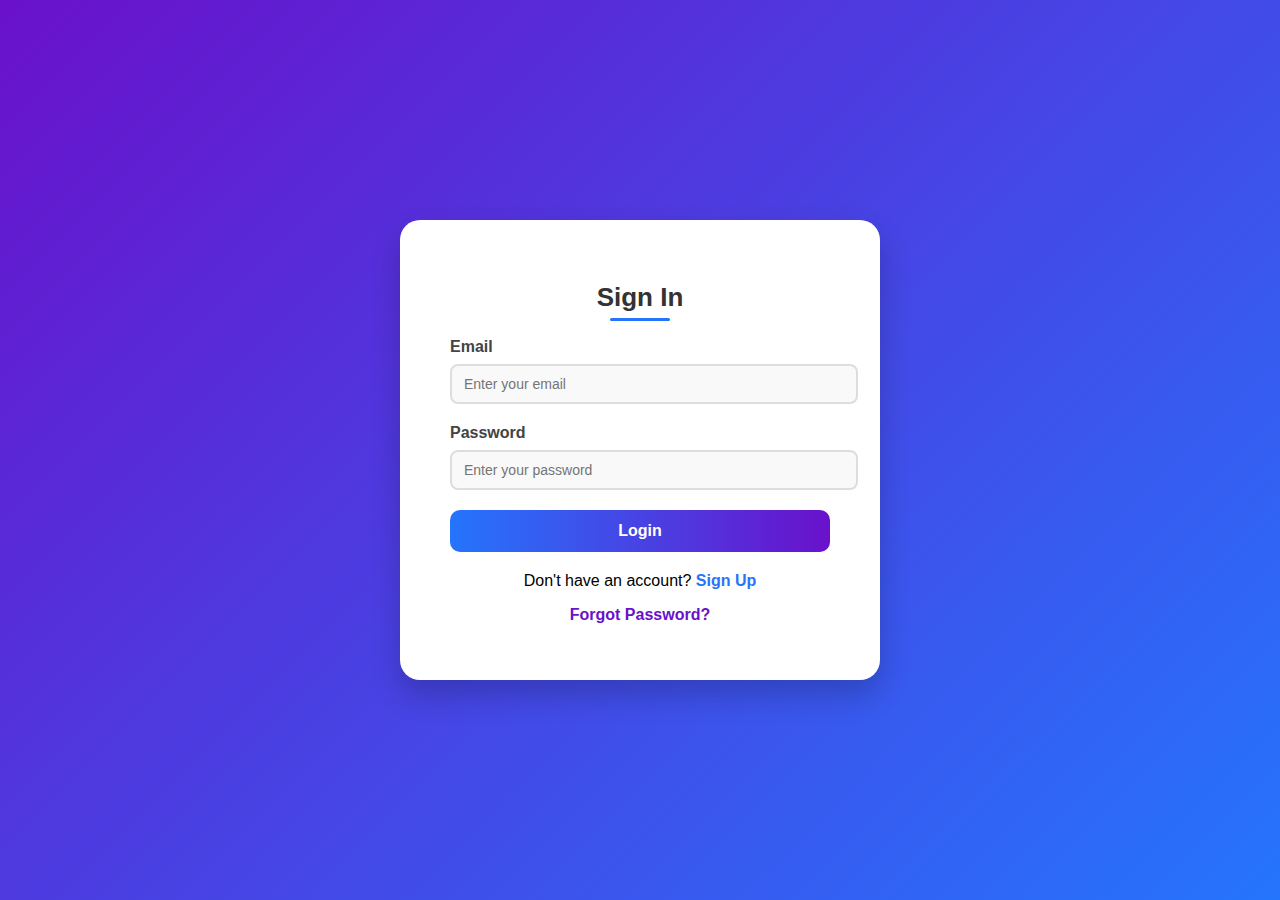
<file: index.html>
<!DOCTYPE html>
<html lang="en">
<head>
  <meta charset="UTF-8" />
  <meta name="viewport" content="width=device-width, initial-scale=1.0" />
  <title>Sign In</title>
  <link rel="stylesheet" href="style.css" />
</head>
<body>
  <div class="container">
    <form class="signup-form">
      <h2>Sign In</h2>

      <div class="input-group">
        <label for="email">Email</label>
        <input type="email" id="email" placeholder="Enter your email" required />
      </div>

      <div class="input-group">
        <label for="password">Password</label>
        <input type="password" id="password" placeholder="Enter your password" required />
      </div>
    <button type="button" class="login-btn" onclick="window.location.href='Dashboard/dashboard.html'">
    Login
    </button>


      <div style="text-align:center; margin-top: 20px;">
        <p>
          Don't have an account?
          <a href="signup.html" style="color:#2575fc; text-decoration:none; font-weight:600;">
            Sign Up
          </a>
        </p>
        <p>
          <a href="#" id="forgotPassword" style="color:#6a11cb; text-decoration:none; font-weight:600;">
            Forgot Password?
          </a>
        </p>
      </div>
    </form>
  </div>

  <script src="script.js"></script>
</body>
</html>
</file>
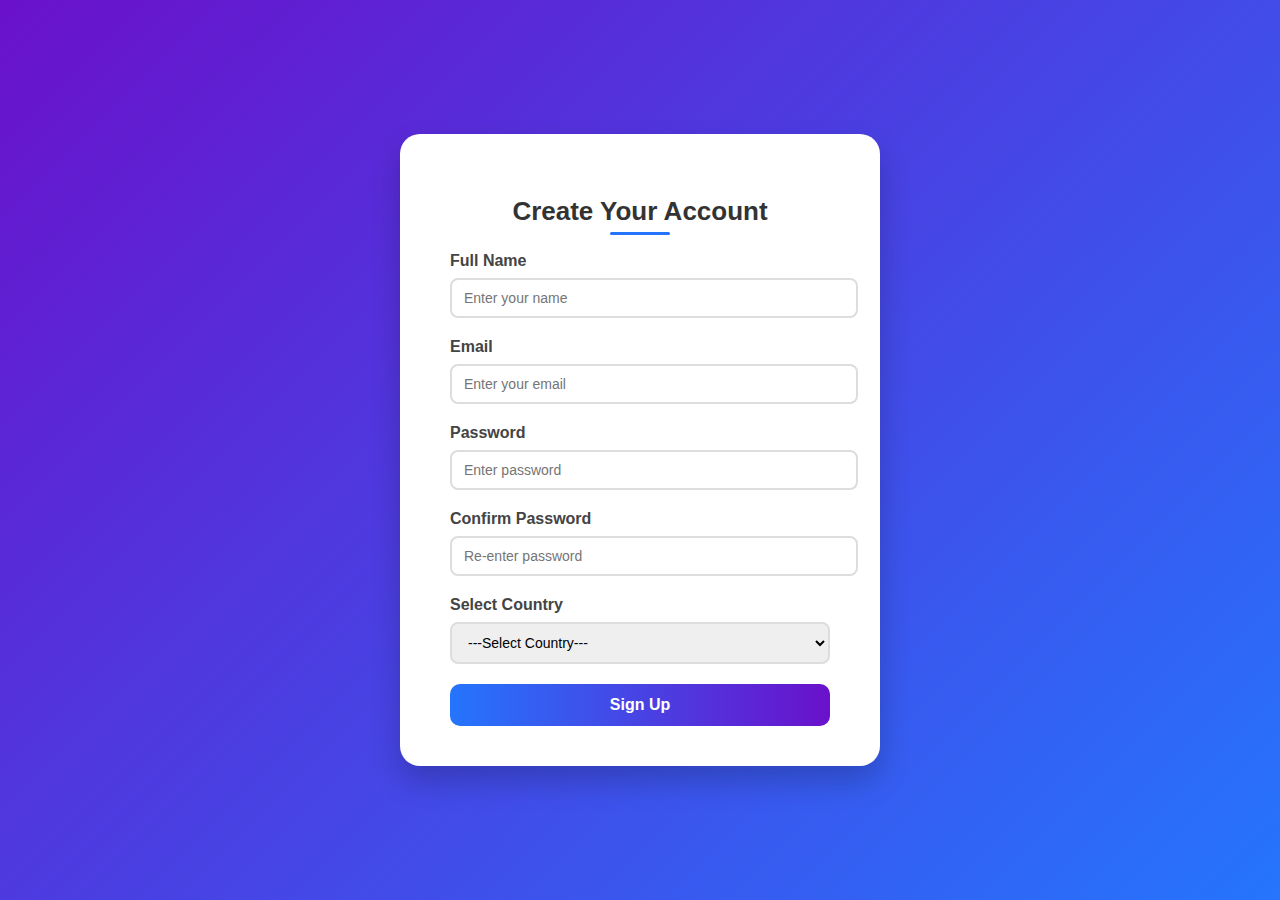
<file: signup.html>
<!DOCTYPE html>
<html lang="en">
<head>
  <meta charset="UTF-8" />
  <meta name="viewport" content="width=device-width, initial-scale=1.0" />
  <title>Signup Page</title>
  <link rel="stylesheet" href="signup.css" />
</head>
<body>
  <div class="container">
    <form class="signup-form">
      <h2>Create Your Account</h2>

      <div class="input-group">
        <label>Full Name</label>
        <input type="text" placeholder="Enter your name" required />
      </div>

      <div class="input-group">
        <label>Email</label>
        <input type="email" placeholder="Enter your email" required />
      </div>

      <div class="input-group">
        <label>Password</label>
        <input type="password" placeholder="Enter password" required />
      </div>

      <div class="input-group">
        <label>Confirm Password</label>
        <input type="password" placeholder="Re-enter password" required />
      </div>

      <div class="input-group">
        <label>Select Country</label>
        <select required>
          <option value="">---Select Country---</option>
            <option>Afghanistan</option>
            <option>Albania</option>
            <option>Algeria</option>
            <option>Andorra</option>
            <option>Angola</option>
            <option>Antigua and Barbuda</option>
            <option>Argentina</option>
            <option>Armenia</option>
            <option>Australia</option>
            <option>Austria</option>
            <option>Azerbaijan</option>
            <option>Bahamas</option>
            <option>Bahrain</option>
            <option>Bangladesh</option>
            <option>Barbados</option>
            <option>Belarus</option>
            <option>Belgium</option>
            <option>Belize</option>
            <option>Benin</option>
            <option>Bhutan</option>
            <option>Bolivia</option>
            <option>Bosnia and Herzegovina</option>
            <option>Botswana</option>
            <option>Brazil</option>
            <option>Brunei</option>
            <option>Bulgaria</option>
            <option>Burkina Faso</option>
            <option>Burundi</option>
            <option>Cabo Verde</option>
            <option>Cambodia</option>
            <option>Cameroon</option>
            <option>Canada</option>
            <option>Central African Republic</option>
            <option>Chad</option>
            <option>Chile</option>
            <option>China</option>
            <option>Colombia</option>
            <option>Comoros</option>
            <option>Congo (Congo-Brazzaville)</option>
            <option>Costa Rica</option>
            <option>Croatia</option>
            <option>Cuba</option>
            <option>Cyprus</option>
            <option>Czechia (Czech Republic)</option>
            <option>Democratic Republic of the Congo</option>
            <option>Denmark</option>
            <option>Djibouti</option>
            <option>Dominica</option>
            <option>Dominican Republic</option>
            <option>Ecuador</option>
            <option>Egypt</option>
            <option>El Salvador</option>
            <option>Equatorial Guinea</option>
            <option>Eritrea</option>
            <option>Estonia</option>
            <option>Eswatini</option>
            <option>Ethiopia</option>
            <option>Fiji</option>
            <option>Finland</option>
            <option>France</option>
            <option>Gabon</option>
            <option>Gambia</option>
            <option>Georgia</option>
            <option>Germany</option>
            <option>Ghana</option>
            <option>Greece</option>
            <option>Grenada</option>
            <option>Guatemala</option>
            <option>Guinea</option>
            <option>Guinea-Bissau</option>
            <option>Guyana</option>
            <option>Haiti</option>
            <option>Holy See</option>
            <option>Honduras</option>
            <option>Hungary</option>
            <option>Iceland</option>
            <option>India</option>
            <option>Indonesia</option>
            <option>Iran</option>
            <option>Iraq</option>
            <option>Ireland</option>
            <option>Israel</option>
            <option>Italy</option>
            <option>Jamaica</option>
            <option>Japan</option>
            <option>Jordan</option>
            <option>Kazakhstan</option>
            <option>Kenya</option>
            <option>Kiribati</option>
            <option>Kuwait</option>
            <option>Kyrgyzstan</option>
            <option>Laos</option>
            <option>Latvia</option>
            <option>Lebanon</option>
            <option>Lesotho</option>
            <option>Liberia</option>
            <option>Libya</option>
            <option>Liechtenstein</option>
            <option>Lithuania</option>
            <option>Luxembourg</option>
            <option>Madagascar</option>
            <option>Malawi</option>
            <option>Malaysia</option>
            <option>Maldives</option>
            <option>Mali</option>
            <option>Malta</option>
            <option>Marshall Islands</option>
            <option>Mauritania</option>
            <option>Mauritius</option>
            <option>Mexico</option>
            <option>Micronesia</option>
            <option>Moldova</option>
            <option>Monaco</option>
            <option>Mongolia</option>
            <option>Montenegro</option>
            <option>Morocco</option>
            <option>Mozambique</option>
            <option>Myanmar</option>
            <option>Namibia</option>
            <option>Nauru</option>
            <option>Nepal</option>
            <option>Netherlands</option>
            <option>New Zealand</option>
            <option>Nicaragua</option>
            <option>Niger</option>
            <option>Nigeria</option>
            <option>North Korea</option>
            <option>North Macedonia</option>
            <option>Norway</option>
            <option>Oman</option>
            <option>Pakistan</option>
            <option>Palau</option>
            <option>Palestine State</option>
            <option>Panama</option>
            <option>Papua New Guinea</option>
            <option>Paraguay</option>
            <option>Peru</option>
            <option>Philippines</option>
            <option>Poland</option>
            <option>Portugal</option>
            <option>Qatar</option>
            <option>Romania</option>
            <option>Russia</option>
            <option>Rwanda</option>
            <option>Saint Kitts and Nevis</option>
            <option>Saint Lucia</option>
            <option>Saint Vincent and the Grenadines</option>
            <option>Samoa</option>
            <option>San Marino</option>
            <option>Sao Tome and Principe</option>
            <option>Saudi Arabia</option>
            <option>Senegal</option>
            <option>Serbia</option>
            <option>Seychelles</option>
            <option>Sierra Leone</option>
            <option>Singapore</option>
            <option>Slovakia</option>
            <option>Slovenia</option>
            <option>Solomon Islands</option>
            <option>Somalia</option>
            <option>South Africa</option>
            <option>South Korea</option>
            <option>South Sudan</option>
            <option>Spain</option>
            <option>Sri Lanka</option>
            <option>Sudan</option>
            <option>Suriname</option>
            <option>Sweden</option>
            <option>Switzerland</option>
            <option>Syria</option>
            <option>Tajikistan</option>
            <option>Tanzania</option>
            <option>Thailand</option>
            <option>Timor-Leste</option>
            <option>Togo</option>
            <option>Tonga</option>
            <option>Trinidad and Tobago</option>
            <option>Tunisia</option>
            <option>Turkey</option>
            <option>Turkmenistan</option>
            <option>Tuvalu</option>
            <option>Uganda</option>
            <option>Ukraine</option>
            <option>United Arab Emirates</option>
            <option>United Kingdom</option>
            <option>United States</option>
            <option>Uruguay</option>
            <option>Uzbekistan</option>
            <option>Vanuatu</option>
            <option>Venezuela</option>
            <option>Vietnam</option>
            <option>Yemen</option>
            <option>Zambia</option>
            <option>Zimbabwe</option>
        </select>
      </div>

      <button type="button" class="signup-btn" onclick="window.location.href='Dashboard/dashboard.html'">Sign Up</button>
    </form>
  </div>
</body>
</html>
</file>
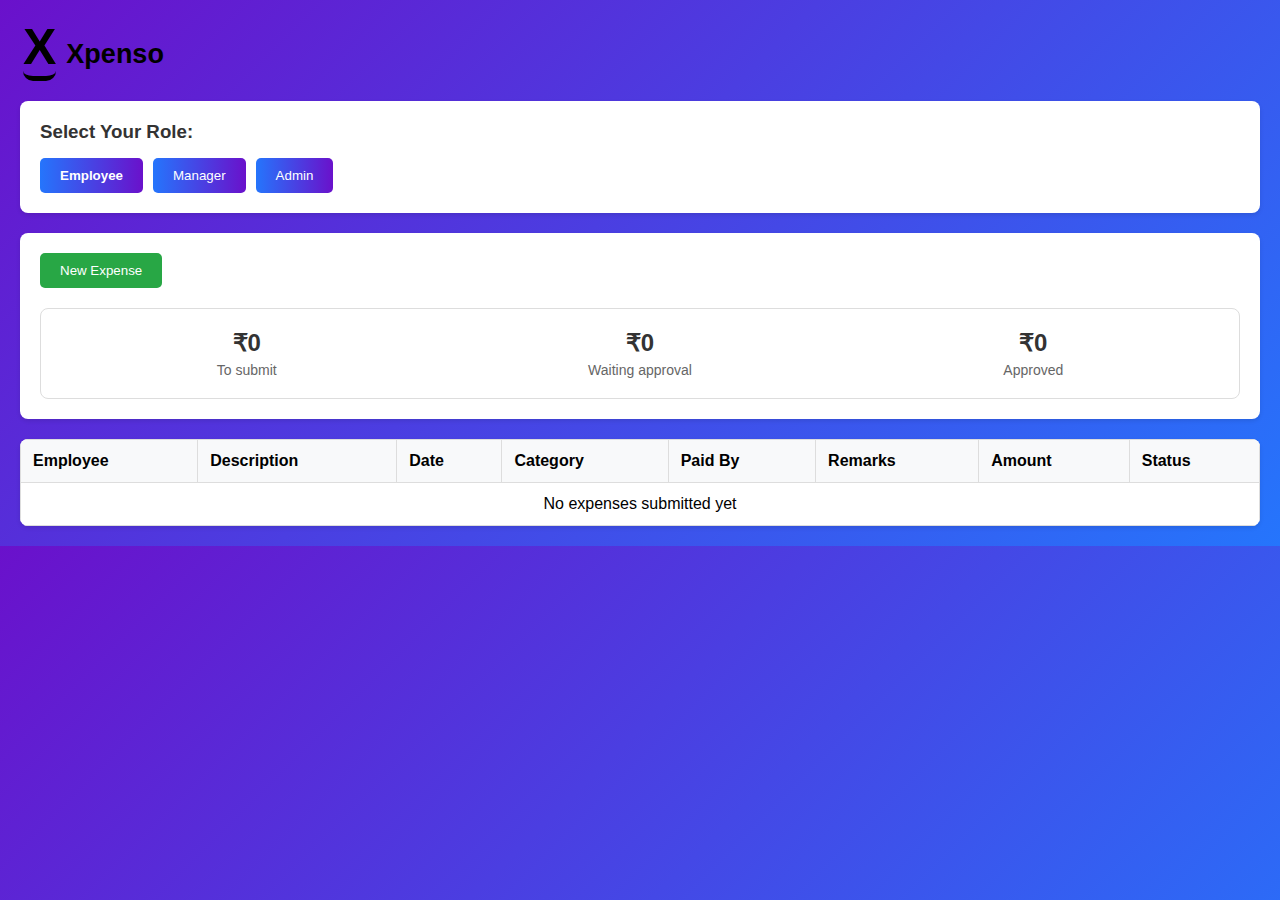
<file: Dashboard/dashboard.html>
<!DOCTYPE html>
<html lang="en">
<head>
    <meta charset="UTF-8">
    <meta name="viewport" content="width=device-width, initial-scale=1.0">
    <title>Expense Management System</title>
    <link rel="stylesheet" href="dashboard.css">
</head>
<body>
    <br>
    <div class="logo">
        <div class="mainlogo" style="font-size: 50px; font-weight: bolder;border-bottom: 5px black solid;border-radius: 10px;">X</div>
        <div style="font-size: 27px;padding-top: 21px;font-weight: bold;">Xpenso</div>
    </div>
    <div class="role-selector">
        <h3>Select Your Role:</h3>
        <div class="role-buttons">
            <button class="role-btn active" onclick="switchRole('employee')">Employee</button>
            <button class="role-btn" onclick="switchRole('manager')">Manager</button>
            <button class="role-btn" onclick="switchRole('admin')">Admin</button>
        </div>
    </div>

    <div id="employeeSection" class="role-section" style="display: block;">
        <header>
            <nav>
                <div class="buttons">
                    <button class="new">New Expense</button>
                </div>
            </nav>
            <div class="stats_section">
                <div class="stats">
                    <div class="stat">
                        <div class="line1" id="toSubmitAmount">₹0</div>
                        <div class="line2">To submit</div>
                    </div>
                    <div class="stat">
                        <div class="line1" id="waitingApprovalAmount">₹0</div>
                        <div class="line2">Waiting approval</div>
                    </div>
                    <div class="stat">
                        <div class="line1" id="approvedAmount">₹0</div>
                        <div class="line2">Approved</div>
                    </div>
                </div>
            </div>
        </header>

        <table>
            <thead>
                <tr>
                    <th>Employee</th>
                    <th>Description</th>
                    <th>Date</th>
                    <th>Category</th>
                    <th>Paid By</th>
                    <th>Remarks</th>
                    <th>Amount</th>
                    <th>Status</th>
                </tr>
            </thead>
            <tbody id="expenseTable">
            </tbody>
        </table>

        <div id="expenseModal" class="modal">
            <div class="modal-content">
                <div class="top">
                    <button class="attach">Attach Receipt</button>
                    <div class="toptxt">Draft → Waiting approval → Approved</div>
                </div>
                <div class="main">
                    <div class="columns">
                        <div class="column">
                            <div class="input">
                                <label for="employee">Employee</label>
                                <select id="employee" required>
                                    <option value="">Select Employee</option>
                                    <!-- Employees will be populated from user management -->
                                </select>
                            </div>
                            <div class="input">
                                <label for="category">Category</label>
                                <input type="text" id="category" placeholder="Enter category" required>
                            </div>
                            <div class="input">
                                <label for="total_amount">Total Amount (₹)</label>
                                <input type="number" id="total_amount" placeholder="Enter amount" required>
                            </div>
                        </div>
                        <div class="column">
                            <div class="input">
                                <label for="date">Expense Date</label>
                                <input type="date" id="date" required>
                            </div>
                            <div class="input">
                                <label for="paidby">Paid by</label>
                                <input type="text" id="paidby" placeholder="How was it paid?">
                            </div>
                            <div class="input">
                                <label for="remarks">Remarks</label>
                                <input type="text" id="remarks" placeholder="Any remarks">
                            </div>
                        </div>
                    </div>
                    <div class="input">
                        <label for="description">Description</label>
                        <textarea id="description" placeholder="Enter expense description"></textarea>
                    </div>
                </div>
                <div class="footer">
                    <button class="submit">Submit Expense</button>
                </div>
            </div>
        </div>
    </div>

    <div id="managerSection" class="role-section">
        <div class="manager-panel">
            <h2>Manager Dashboard</h2>
            
            <div class="stats-grid">
                <div class="stat-card">
                    <div class="line1" id="pendingAmount">₹0</div>
                    <div class="line2">Pending Approval</div>
                </div>
                <div class="stat-card">
                    <div class="line1" id="pendingCount">0</div>
                    <div class="line2">Pending Requests</div>
                </div>
            </div>

            <h3>Pending Expenses for Approval</h3>
            <table>
                <thead>
                    <tr>
                        <th>Employee</th>
                        <th>Description</th>
                        <th>Date</th>
                        <th>Category</th>
                        <th>Amount (₹)</th>
                        <th>Actions</th>
                    </tr>
                </thead>
                <tbody id="teamExpensesTable">
                </tbody>
            </table>
        </div>
    </div>

    <div id="adminSection" class="role-section">
        <div class="admin-panel">
            <h2>Admin Dashboard - User Management</h2>

            <div class="user-management">
                <h3>User Management</h3>
                <button onclick="showAddUserForm()" class="action-btn btn-approve">Add New User</button>
                <table>
                    <thead>
                        <tr>
                            <th>Name</th>
                            <th>Email</th>
                            <th>Role</th>
                            <th>Department</th>
                            <th>Status</th>
                            <th>Actions</th>
                        </tr>
                    </thead>
                    <tbody id="usersTable">
                    </tbody>
                </table>
            </div>
        </div>
    </div>

    <script src="dashboard.js"></script>

</body>
</html>
</file>
<file: style.css>
body {
  margin: 0;
  padding: 0;
  font-family: "Poppins", sans-serif;
  background: linear-gradient(135deg, #6a11cb, #2575fc);
  height: 100vh;
  display: flex;
  justify-content: center;
  align-items: center;
}

.container {
  background: #fff;
  padding: 40px 50px;
  border-radius: 20px;
  box-shadow: 0px 15px 30px rgba(0, 0, 0, 0.2);
  width: 380px;
  animation: fadeInUp 1s ease;
  transition: all 0.3s ease;
}

.signup-form h2 {
  text-align: center;
  margin-bottom: 25px;
  color: #333;
  font-size: 26px;
  position: relative;
}
.signup-form h2::after {
  content: "";
  position: absolute;
  bottom: -8px;
  left: 50%;
  transform: translateX(-50%);
  width: 60px;
  height: 3px;
  background: #2575fc;
  border-radius: 3px;
}

.input-group {
  margin-bottom: 20px;
}
.input-group label {
  display: block;
  margin-bottom: 8px;
  font-weight: 600;
  color: #444;
}
.input-group input,
.input-group select {
  width: 100%;
  padding: 10px 12px;
  border: 2px solid #ddd;
  border-radius: 8px;
  font-size: 14px;
  transition: all 0.3s ease;
  outline: none;
  background: #f9f9f9;
}

.input-group input:hover,
.input-group select:hover {
  border-color: #6a11cb;
}

.input-group input:focus,
.input-group select:focus {
  border-color: #2575fc;
  box-shadow: 0 0 8px rgba(37, 117, 252, 0.4);
  transform: scale(1.02);
}


.login-btn {
  width: 100%;
  padding: 12px 0;
  background: linear-gradient(90deg, #2575fc, #6a11cb);
  border: none;
  border-radius: 10px;
  color: white;
  font-size: 16px;
  font-weight: 600;
  cursor: pointer;
  transition: all 0.4s ease;
}

.login-btn:hover {
  background: linear-gradient(90deg, #6a11cb, #2575fc);
  transform: scale(1.05);
  box-shadow: 0px 5px 15px rgba(106, 17, 203, 0.4);
}


@keyframes fadeInUp {
  from {
    transform: translateY(40px);
    opacity: 0;
  }
  to {
    transform: translateY(0);
    opacity: 1;
  }
}

@media (max-width: 480px) {
  .container {
    width: 90%;
    padding: 25px;
  }
}
</file>
<file: signup.css>
body {
  margin: 0;
  padding: 0;
  font-family: "Poppins", sans-serif;
  background: linear-gradient(135deg, #6a11cb, #2575fc);
  height: 100vh;
  display: flex;
  justify-content: center;
  align-items: center;
}

.container {
  background: #fff;
  padding: 40px 50px;
  border-radius: 20px;
  box-shadow: 0px 15px 30px rgba(0, 0, 0, 0.2);
  width: 380px;
  animation: fadeInUp 1s ease;
  transition: all 0.3s ease;
}

.signup-form h2 {
  text-align: center;
  margin-bottom: 25px;
  color: #333;
  font-size: 26px;
  position: relative;
}
.signup-form h2::after {
  content: "";
  position: absolute;
  bottom: -8px;
  left: 50%;
  transform: translateX(-50%);
  width: 60px;
  height: 3px;
  background: #2575fc;
  border-radius: 3px;
}

.input-group {
  margin-bottom: 20px;
}
.input-group label {
  display: block;
  margin-bottom: 8px;
  font-weight: 600;
  color: #444;
}
.input-group input,
.input-group select {
  width: 100%;
  padding: 10px 12px;
  border: 2px solid #ddd;
  border-radius: 8px;
  font-size: 14px;
  transition: all 0.3s ease;
  outline: none;
}

.input-group input:focus,
.input-group select:focus {
  border-color: #2575fc;
  box-shadow: 0 0 6px rgba(37, 117, 252, 0.3);
  transform: scale(1.02);
}

.signup-btn {
  width: 100%;
  padding: 12px 0;
  background: linear-gradient(90deg, #2575fc, #6a11cb);
  border: none;
  border-radius: 10px;
  color: white;
  font-size: 16px;
  font-weight: 600;
  cursor: pointer;
  transition: all 0.4s ease;
}

.signup-btn:hover {
  background: linear-gradient(90deg, #6a11cb, #2575fc);
  transform: scale(1.05);
  box-shadow: 0px 5px 15px rgba(106, 17, 203, 0.4);
}

@keyframes fadeInUp {
  from {
    transform: translateY(40px);
    opacity: 0;
  }
  to {
    transform: translateY(0);
    opacity: 1;
  }
}

@media (max-width: 480px) {
  .container {
    width: 90%;
    padding: 25px;
  }
}
</file>
<file: Dashboard/dashboard.css>
* {
    margin: 0;
    padding: 0;
    box-sizing: border-box;
}

body {
    font-family: Arial, sans-serif;
    background:linear-gradient(135deg,#6a11cb,#2575fc);
}

.role-selector {
    margin: 20px;
    padding: 20px;
    background-color: white;
    border-radius: 8px;
    box-shadow: 0 2px 4px rgba(0,0,0,0.1);
}

.role-buttons {
    display: flex;
    gap: 10px;
    margin-top: 10px;
}

.role-btn {
    padding: 10px 20px;
    border: none;
    border-radius: 5px;
    cursor: pointer;
    background: linear-gradient(90deg, #2575fc, #6a11cb);
    color: white;
    transition: background-color 0.3s;
}

.role-btn:hover {
  background: linear-gradient(90deg, #6a11cb, #2575fc);
  transform: scale(1.05);
  box-shadow: 0px 5px 15px rgba(106, 17, 203, 0.4);
}

.role-btn.active {
    background-color: #0056b3;
    font-weight: bold;
}

.role-section {
    display: none;
    margin: 20px;
}

table {
    width: 100%;
    border-collapse: collapse;
    background-color: white;
    border-radius: 8px;
    overflow: hidden;
    box-shadow: 0 2px 4px rgba(0,0,0,0.1);
}

table th, table td {
    border: 1px solid #ddd;
    padding: 12px;
    text-align: left;
}

table th {
    background-color: #f8f9fa;
    font-weight: bold;
}

header {
    display: flex;
    flex-direction: column;
    gap: 20px;
    padding: 20px;
    background-color: white;
    border-radius: 8px;
    margin-bottom: 20px;
    box-shadow: 0 2px 4px rgba(0,0,0,0.1);
}

nav {
    display: flex;
    justify-content: space-between;
    align-items: center;
}

.buttons {
    display: flex;
    gap: 10px;
}

.new {
    border: none;
    padding: 10px 20px;
    border-radius: 5px;
    cursor: pointer;
    background-color: #28a745;
    color: white;
}

.new:hover {
    background-color: #218838;
    transform: scale(1.05);
    box-shadow: 0 2px 4px rgba(0, 0, 0, 0.2);
}

.stats_section {
    border: 1px solid #ddd;
    border-radius: 8px;
    padding: 20px;
}

.stats {
    display: flex;
    justify-content: space-around;
}

.stat {
    display: flex;
    flex-direction: column;
    align-items: center;
    gap: 5px;
}

.line1 {
    font-size: 24px;
    font-weight: bold;
    color: #333;
}

.line2 {
    font-size: 14px;
    color: #666;
}

.modal {
    display: none;
    position: fixed;
    top: 0;
    left: 0;
    width: 100%;
    height: 100%;
    background-color: rgba(0,0,0,0.5);
    justify-content: center;
    align-items: center;
    z-index: 1000;
}

.modal-content {
    background: white;
    padding: 0;
    border-radius: 10px;
    width: 90%;
    max-width: 800px;
    max-height: 90vh;
    overflow-y: auto;
}

.modal .top {
    display: flex;
    justify-content: space-between;
    align-items: center;
    padding: 20px;
    background-color: #f8f9fa;
    border-bottom: 1px solid #ddd;
}

.attach {
    border: none;
    padding: 10px 20px;
    border-radius: 5px;
    cursor: pointer;
    background-color: #17a2b8;
    color: white;
}

.toptxt {
    color: #666;
    font-size: 14px;
}

.modal .main {
    padding: 20px;
}

.columns {
    display: flex;
    gap: 20px;
    margin-bottom: 20px;
}

.column {
    flex: 1;
    display: flex;
    flex-direction: column;
    gap: 15px;
}

.input {
    display: flex;
    flex-direction: column;
    gap: 5px;
}

.input label {
    font-weight: bold;
    color: #333;
}

.input input, .input select, .input textarea {
    padding: 10px;
    border: 1px solid #ddd;
    border-radius: 5px;
    font-size: 14px;
}

.input textarea {
    resize: vertical;
    min-height: 100px;
}

.footer {
    display: flex;
    justify-content: flex-end;
    padding: 20px;
    background-color: #f8f9fa;
    border-top: 1px solid #ddd;
}

.submit {
    border: none;
    padding: 10px 20px;
    border-radius: 5px;
    cursor: pointer;
    background-color: #007bff;
    color: white;
}

.submit:hover {
    background-color: #0056b3;
}

/* Status Styles */
.status {
    padding: 4px 8px;
    border-radius: 4px;
    font-size: 12px;
    font-weight: bold;
    text-transform: capitalize;
}

.status.draft {
    background-color: #ffc107;
    color: #000;
}

.status.pending {
    background-color: #17a2b8;
    color: #fff;
}

.status.approved {
    background-color: #28a745;
    color: #fff;
}

.status.rejected {
    background-color: #dc3545;
    color: #fff;
}

.manager-panel, .admin-panel {
    background-color: white;
    padding: 20px;
    border-radius: 8px;
    box-shadow: 0 2px 4px rgba(0,0,0,0.1);
}

.stats-grid {
    display: grid;
    grid-template-columns: repeat(auto-fit, minmax(200px, 1fr));
    gap: 15px;
    margin: 20px 0;
}

.stat-card {
    background: white;
    padding: 20px;
    border-radius: 8px;
    border-left: 4px solid #007bff;
    box-shadow: 0 2px 4px rgba(0,0,0,0.1);
}

.filter-section {
    margin: 20px 0;
    padding: 20px;
    background-color: #f8f9fa;
    border-radius: 8px;
}

.filter-group {
    display: flex;
    gap: 15px;
    flex-wrap: wrap;
    align-items: center;
}

.filter-group select, .filter-group input {
    padding: 8px 12px;
    border: 1px solid #ddd;
    border-radius: 5px;
    font-size: 14px;
}

.action-btn {
    padding: 6px 12px;
    border: none;
    border-radius: 4px;
    cursor: pointer;
    font-size: 12px;
    margin: 2px;
}

.btn-approve { 
    background-color: #28a745; 
    color: white; 
}
.btn-reject { 
    background-color: #dc3545; 
    color: white; 
}
.btn-edit { 
    background-color: #ffc107; 
    color: black; 
}
.btn-delete { 
    background-color: #dc3545; 
    color: white; 
}
.btn-escalate {
    background-color: #17a2b8;
    color: white;
}

h2, h3 {
    color: #333;
    margin-bottom: 15px;
}

hr {
    border: none;
    border-top: 1px solid #ddd;
    margin: 20px 0;
}

.logo{
    display: flex;
    flex-direction: row;
    padding-left: 23px;
    gap: 10px;
}
</file>
